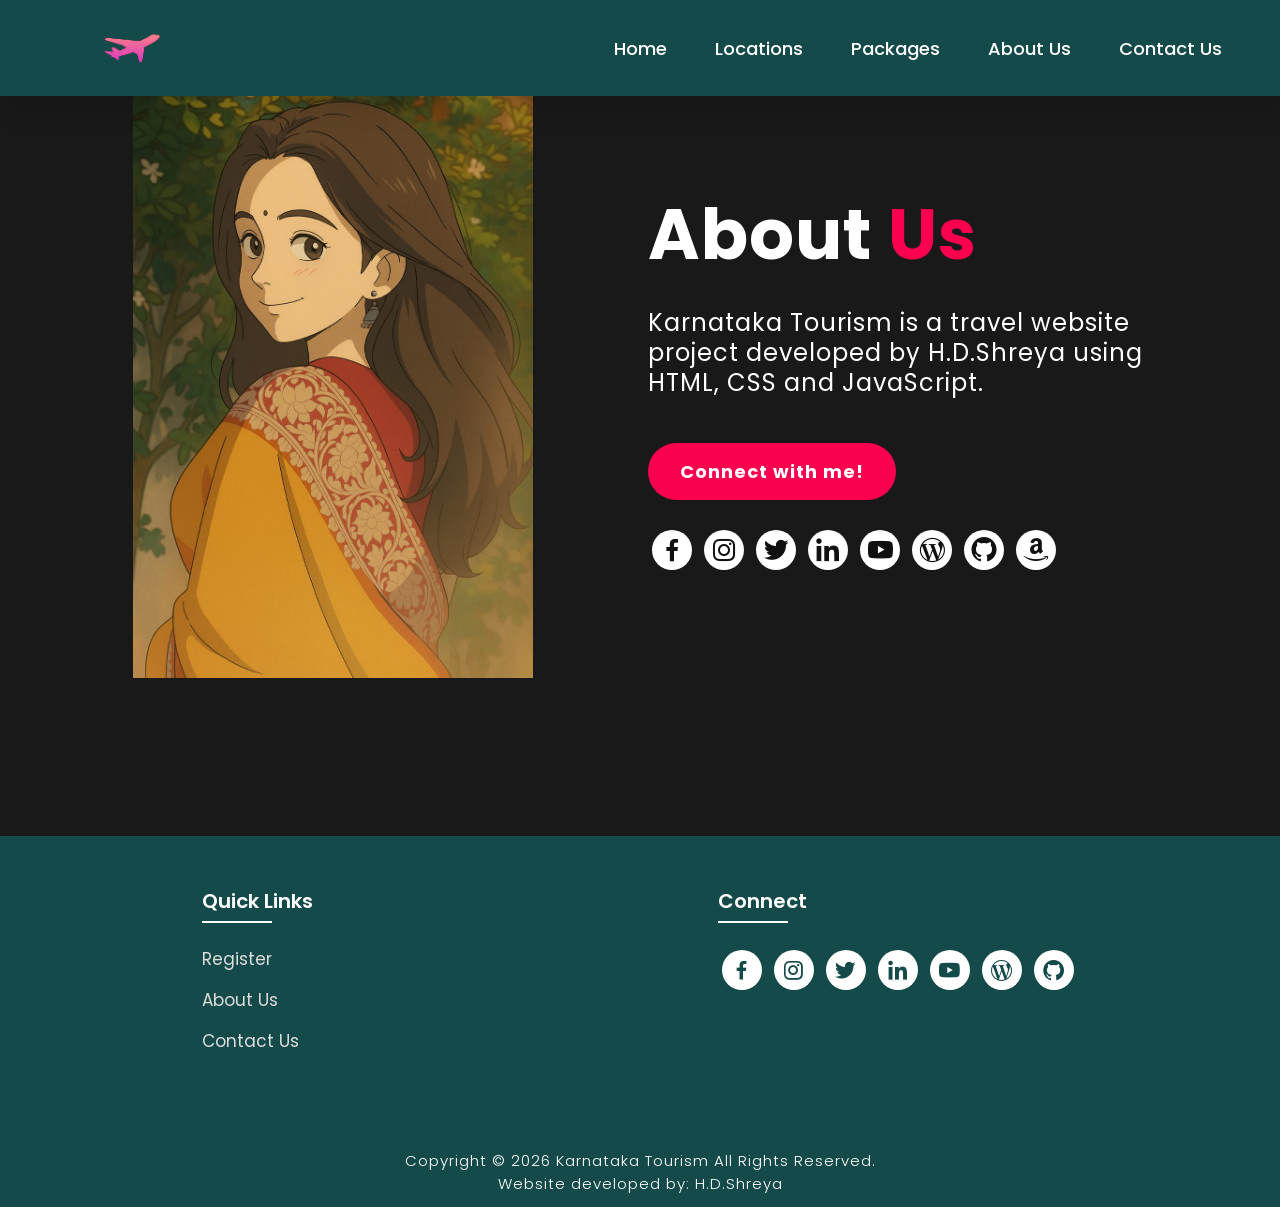
<file: about.html>
<!DOCTYPE html>
<html lang="en">
<head>
    <meta charset="UTF-8">
    <meta http-equiv="X-UA-Compatible" content="IE=edge">
    <meta name="viewport" content="width=device-width, initial-scale=1.0">
    <title>About Us</title>
    <link rel="icon" href="./files/logo.png">
    <link rel="stylesheet" type="text/css" href="css/style.css">
    <link rel="preconnect" href="https://fonts.googleapis.com">
    <link rel="preconnect" href="https://fonts.gstatic.com" crossorigin>
    <link href="https://fonts.googleapis.com/css2?family=Paytone+One&family=Poppins:wght@100;200;300;400;500;600;700;800;900&display=swap" rel="stylesheet">
    <link rel="stylesheet"
    href="https://unpkg.com/boxicons@latest/css/boxicons.min.css">
    
</head>
<body class="aboutbody">
        <nav>
            <img src="./files/logo.png" class="logo" alt="Logo" title="FirstFlight Travels">

            <ul class="navbar">
                <li>
                    <a href="./index.html">Home</a>
                    <a href="./index.html#locations">Locations</a>
                    <a href="./index.html#package">Packages</a>
                    <a href="./about.html">About Us</a>
                    <a href="./contact.html">Contact Us</a>
                </li>
            </ul>
        </nav>
        
    <section class="about">
           <div class="main">
            <img src="./files/aboutpic.jpeg" alt="My Photo">
            <div class="abt-text">
                <h1>About <span>Us</span></h1>
                <p> Karnataka Tourism is a travel website project developed by H.D.Shreya using HTML, CSS and JavaScript.</p>
                <a href="" class="connectbtn" target="_blank">Connect with me!</a>

                <div class="connect-section">

                    <div class="social-icons">
                        <a href="" target="_blank"><i class='bx bxl-facebook'></i></a>
                        <a href="" target="_blank"><i class='bx bxl-instagram' ></i></a>
                        <a href="" target="_blank"><i class='bx bxl-twitter' ></i></a>
                        <a href="" target="_blank"><i class='bx bxl-linkedin' ></i></a>
                        <a href="" target="_blank"><i class='bx bxl-youtube' ></i></a>
                        <a href="" target="_blank"><i class='bx bxl-wordpress' ></i></a>
                        <a href="" target="_blank"><i class='bx bxl-github'></i></a>
                        <a href="" target="_blank"><i class='bx bxl-amazon'></i></a>
                    </div>

                </div>
            </div>
            

           </div>
           

    </section>


    <!-- Footer -->

<!-- Footer -->

<section class="footer">
    <div class="foot">
        <div class="footer-content">
            
            <div class="footlinks">
                <h4>Quick Links</h4>
                <ul>
                    <li><a href="./register.html">Register</a></li>
                    <li><a href="./about.html">About Us</a></li>
                    <li><a href="./contact.html">Contact Us</a></li>
                </ul>
            </div>

            <div class="footlinks">
                <h4>Connect</h4>
                <div class="social">
                    <a href="" target="_blank"><i class='bx bxl-facebook'></i></a>
                    <a href="" target="_blank"><i class='bx bxl-instagram' ></i></a>
                    <a href="" target="_blank"><i class='bx bxl-twitter' ></i></a>
                    <a href="" target="_blank"><i class='bx bxl-linkedin' ></i></a>
                    <a href="" target="_blank"><i class='bx bxl-youtube' ></i></a>
                    <a href="" target="_blank"><i class='bx bxl-wordpress' ></i></a>
                    <a href="" target="_blank"><i class='bx bxl-github'></i></a>
                </div>
            </div>
            
        </div>
    </div>

    <div class="end">
        <p>Copyright © 2026 Karnataka Tourism All Rights Reserved.<br>Website developed by: H.D.Shreya</p>
    </div>
</section>

</body>
</html>
</file>
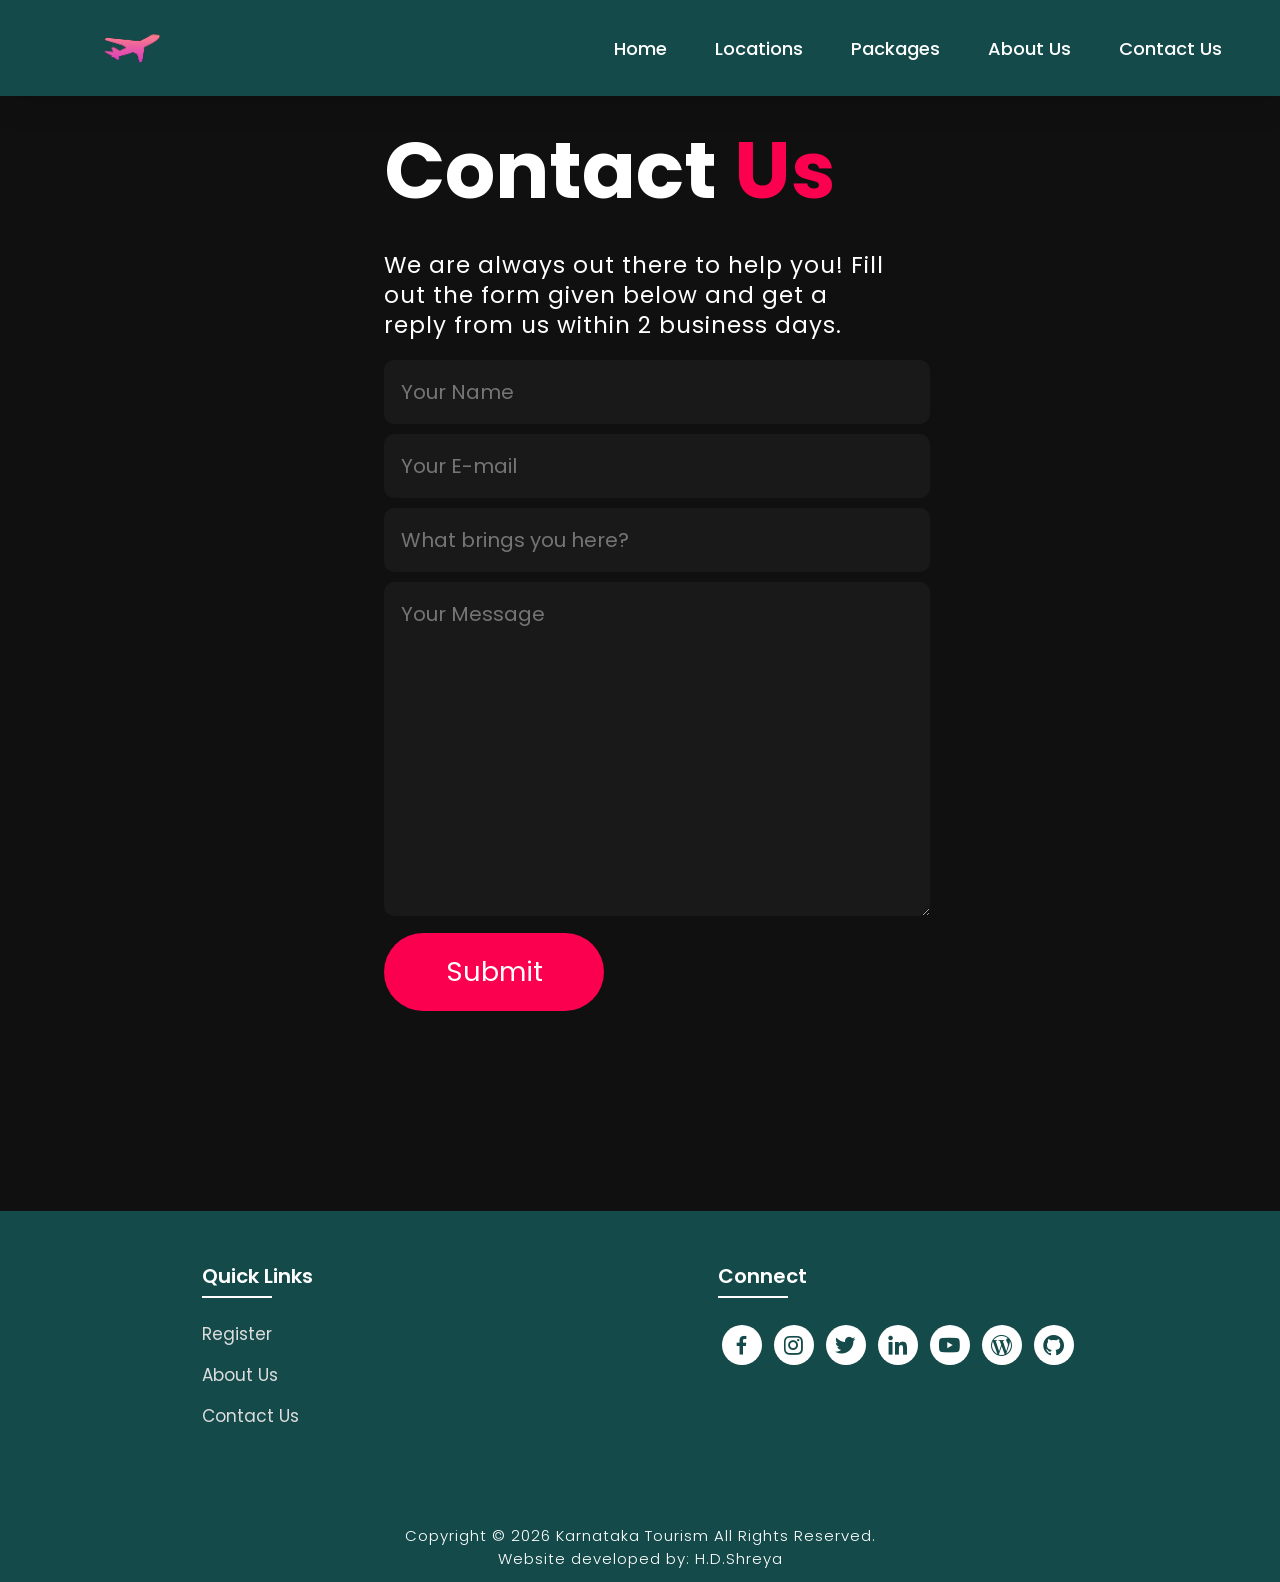
<file: contact.html>
<!DOCTYPE html>
<html lang="en">
<head>
    <meta charset="UTF-8">
    <meta http-equiv="X-UA-Compatible" content="IE=edge">
    <meta name="viewport" content="width=device-width, initial-scale=1.0">
    <title>Contact Us</title>
    <link rel="icon" href="./files/logo.png">
    <link rel="stylesheet" type="text/css" href="css/style.css">
    <link rel="preconnect" href="https://fonts.googleapis.com">
    <link rel="preconnect" href="https://fonts.gstatic.com" crossorigin>
    <link href="https://fonts.googleapis.com/css2?family=Paytone+One&family=Poppins:wght@100;200;300;400;500;600;700;800;900&display=swap" rel="stylesheet">   
    <link rel="stylesheet"
    href="https://unpkg.com/boxicons@latest/css/boxicons.min.css">
    
</head>

<body class="contactbody">
           <nav>
            <img src="./files/logo.png" class="logo" alt="Logo" title="FirstFlight Travels">

            <ul class="navbar">
                <li>
                    <a href="./index.html">Home</a>
                    <a href="./index.html#locations">Locations</a>
                    <a href="./index.html#package">Packages</a>
                    <a href="./about.html">About Us</a>
                    <a href="./contact.html">Contact Us</a>
                </li>
            </ul>
        </nav>

        <section class="contact">
            <div class="contact-form">
                <h1>Contact <span>Us</span></h1>
                <p>We are always out there to help you! Fill out the form given below and get a reply from us within 2 business days.</p>
            <form action="">
                <input type="text" name="myname" placeholder="Your Name" required>
                <input type="email" name="email" placeholder="Your E-mail" required>
                <input type="text" name="subject" placeholder="What brings you here?" required>
                <textarea name="message" cols="30" rows="10" placeholder="Your Message" required></textarea>
                <input type="submit" value="Submit" class="submit-btn">
            </form>
            </div>
            
        </section>

<!-- Footer -->

<section class="footer">
    <div class="foot">
        <div class="footer-content">
            
            <div class="footlinks">
                <h4>Quick Links</h4>
                <ul>
                    <li><a href="./register.html">Register</a></li>
                    <li><a href="./about.html">About Us</a></li>
                    <li><a href="./contact.html">Contact Us</a></li>
                </ul>
            </div>

            <div class="footlinks">
                <h4>Connect</h4>
                <div class="social">
                    <a href="" target="_blank"><i class='bx bxl-facebook'></i></a>
                    <a href="" target="_blank"><i class='bx bxl-instagram' ></i></a>
                    <a href="" target="_blank"><i class='bx bxl-twitter' ></i></a>
                    <a href="" target="_blank"><i class='bx bxl-linkedin' ></i></a>
                    <a href="" target="_blank"><i class='bx bxl-youtube' ></i></a>
                    <a href="" target="_blank"><i class='bx bxl-wordpress' ></i></a>
                    <a href="" target="_blank"><i class='bx bxl-github'></i></a>
                </div>
            </div>
            
        </div>
    </div>

    <div class="end">
        <p>Copyright © 2026 Karnataka Tourism All Rights Reserved.<br>Website developed by: H.D.Shreya</p>
    </div>
</section>

</body>
</html>
</file>
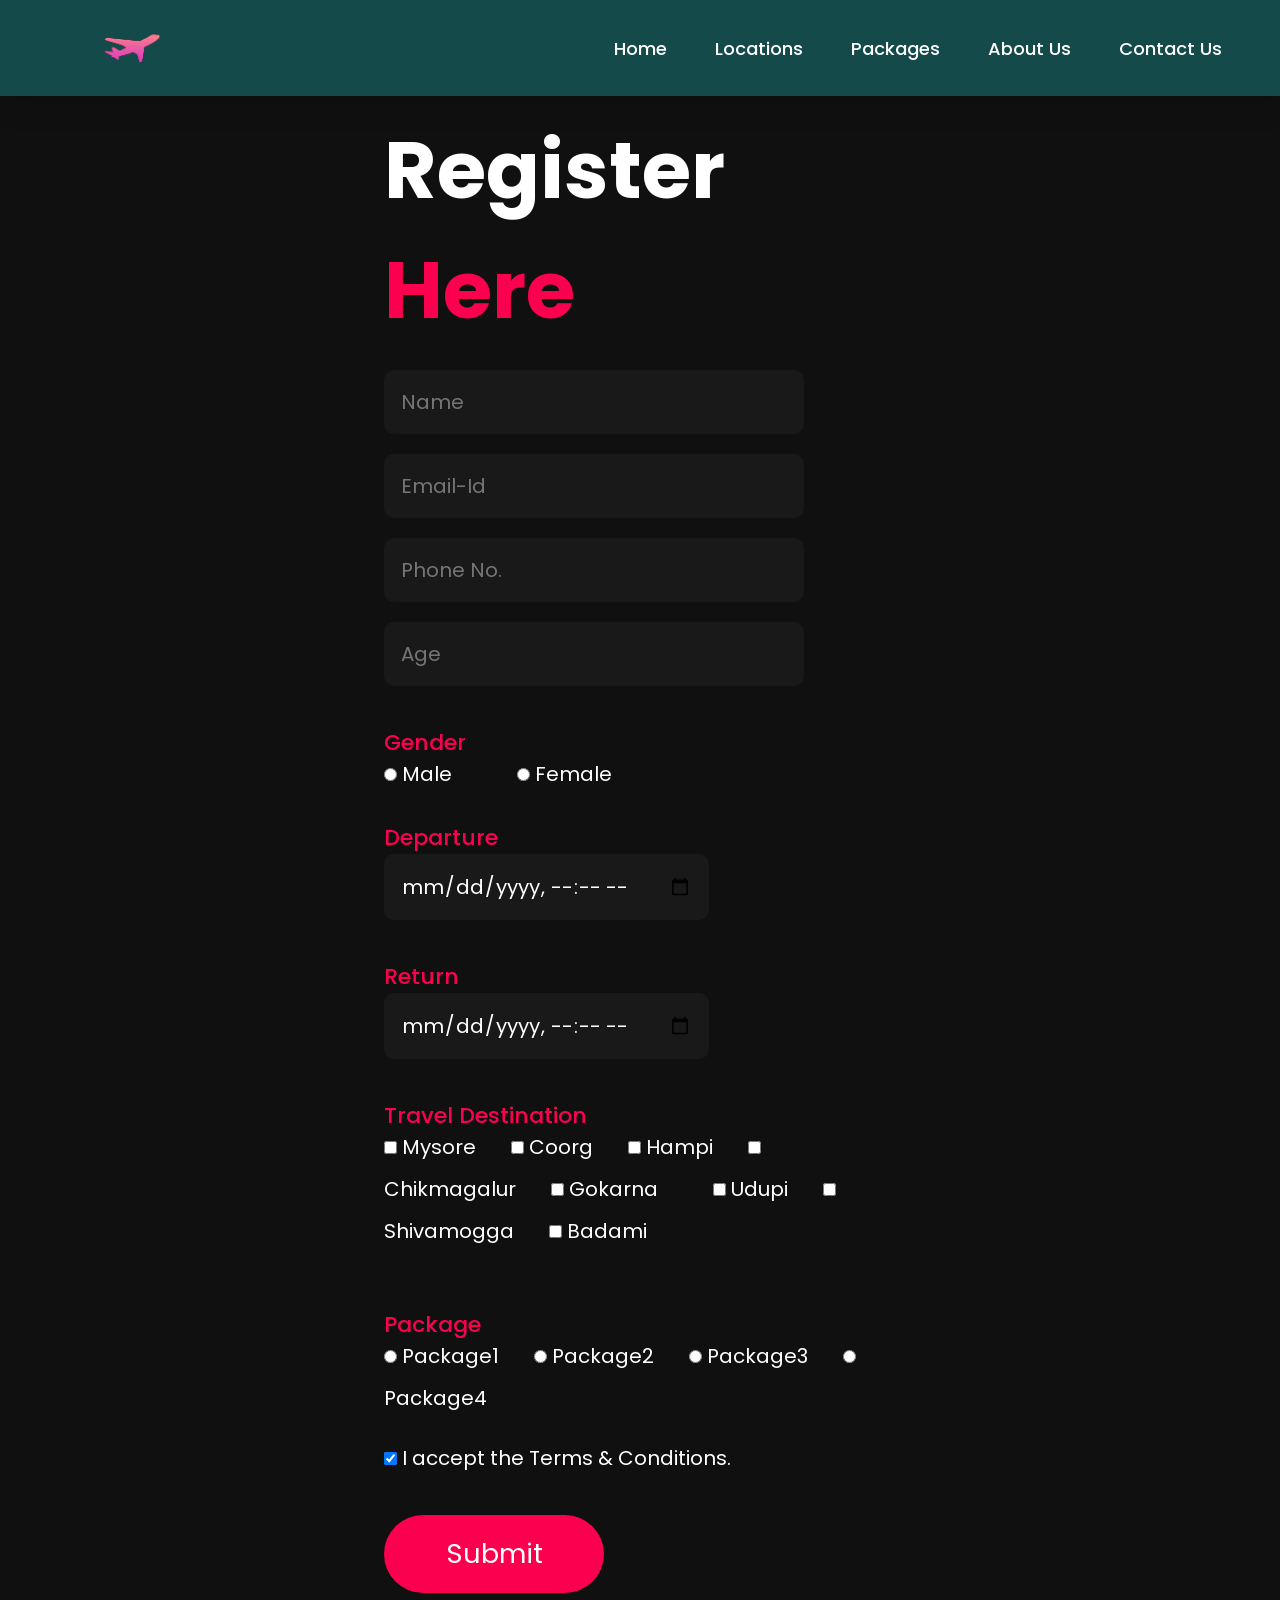
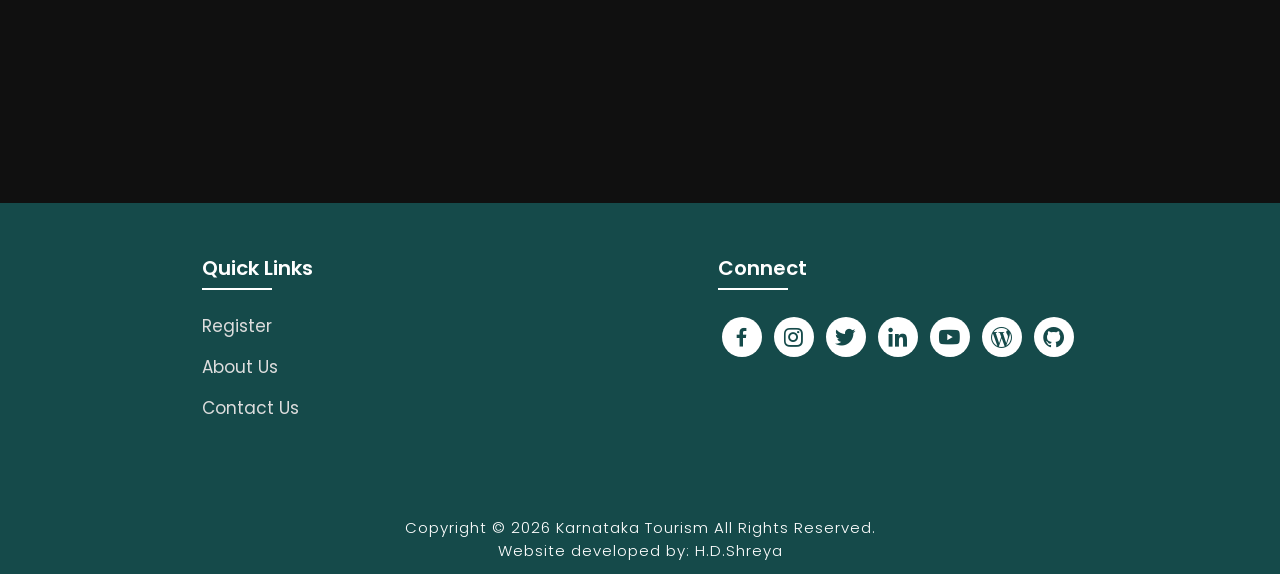
<file: register.html>
<!DOCTYPE html>
<html lang="en">
<head>
    <meta charset="UTF-8">
    <meta http-equiv="X-UA-Compatible" content="IE=edge">
    <meta name="viewport" content="width=device-width, initial-scale=1.0">
    <title>Register Here</title>
    <link rel="icon" href="./files/logo.png">
    <link rel="stylesheet" type="text/css" href="css/style.css">
    <link rel="preconnect" href="https://fonts.googleapis.com">
    <link rel="preconnect" href="https://fonts.gstatic.com" crossorigin>
    <link href="https://fonts.googleapis.com/css2?family=Paytone+One&family=Poppins:wght@100;200;300;400;500;600;700;800;900&display=swap" rel="stylesheet">
    <link rel="stylesheet"
    href="https://unpkg.com/boxicons@latest/css/boxicons.min.css">
</head>
<body class="register-body">

    <nav>
        <img src="./files/logo.png" class="logo" alt="Logo" title="FirstFlight Travels">

        <ul class="navbar">
            <li>
                <a href="./index.html">Home</a>
                <a href="./index.html#locations">Locations</a>
                <a href="./index.html#package">Packages</a>
                <a href="./about.html">About Us</a>
                <a href="./contact.html">Contact Us</a>
            </li>
        </ul>
    </nav>

    <section class="registration">
        <div class="register-form">
            <h1>Register <span>Here</span></h1>
            <form action="" onsubmit="return validateform()">

            <input type="text" name="myname1" placeholder="Name" id="name" required>
            <input type="email" name="myemail" placeholder="Email-Id" id="" required>
            <input type="tel" name="myphone" placeholder="Phone No." id="phonenum" required>
            <input type="number" name="myage" placeholder="Age" id="" required>
            <h4>Gender</h4>
            <input type="radio" name="mygender" id="" required> Male &nbsp; &nbsp; &nbsp; &nbsp; &nbsp; &nbsp; 
            <input type="radio" name="mygender" id=""> Female
            <h4>Departure</h4>
            <input type="datetime-local" name="departuredate" id="" required>
            <h4>Return</h4>
            <input type="datetime-local" name="returndate" id="" required>
            <h4>Travel Destination</h4>
            <input type="checkbox" name="td" id=""> Mysore &nbsp; &nbsp; &nbsp;
            <input type="checkbox" name="td" id=""> Coorg &nbsp; &nbsp; &nbsp;
            <input type="checkbox" name="td" id=""> Hampi &nbsp; &nbsp; &nbsp;
            <input type="checkbox" name="td" id=""> Chikmagalur &nbsp; &nbsp; &nbsp;
            <input type="checkbox" name="td" id=""> Gokarna &nbsp; &nbsp; &nbsp; &nbsp; &nbsp;
            <input type="checkbox" name="td" id=""> Udupi &nbsp; &nbsp; &nbsp; 
            <input type="checkbox" name="td" id=""> Shivamogga  &nbsp; &nbsp; &nbsp;
            <input type="checkbox" name="td" id=""> Badami &nbsp; &nbsp; &nbsp;
            <br> <br>
            <h4>Package</h4>
            <input type="radio" name="locations" id="loc1" required> Package1 &nbsp; &nbsp; &nbsp;
            <input type="radio" name="locations" id="loc1"> Package2 &nbsp; &nbsp; &nbsp;
            <input type="radio" name="locations" id="loc1"> Package3 &nbsp; &nbsp; &nbsp;
            <input type="radio" name="locations" id="loc1"> Package4 &nbsp; &nbsp; &nbsp;
            <br> <br> 
            <input type="checkbox" name="t&c" id="" checked required> I accept the Terms & Conditions.
            <br> <br> 
            <input type="submit" value="Submit" class="submitbtn">

        </form>
        </div>
    </section>

<!-- Footer -->

<section class="footer">
    <div class="foot">
        <div class="footer-content">
            
            <div class="footlinks">
                <h4>Quick Links</h4>
                <ul>
                    <li><a href="./register.html">Register</a></li>
                    <li><a href="./about.html">About Us</a></li>
                    <li><a href="./contact.html">Contact Us</a></li>
                </ul>
            </div>

            <div class="footlinks">
                <h4>Connect</h4>
                <div class="social">
                    <a href="" target="_blank"><i class='bx bxl-facebook'></i></a>
                    <a href="" target="_blank"><i class='bx bxl-instagram' ></i></a>
                    <a href="" target="_blank"><i class='bx bxl-twitter' ></i></a>
                    <a href="" target="_blank"><i class='bx bxl-linkedin' ></i></a>
                    <a href="" target="_blank"><i class='bx bxl-youtube' ></i></a>
                    <a href="" target="_blank"><i class='bx bxl-wordpress' ></i></a>
                    <a href="" target="_blank"><i class='bx bxl-github'></i></a>
                </div>
            </div>
            
        </div>
    </div>

    <div class="end">
        <p>Copyright © 2026 Karnataka Tourism All Rights Reserved.<br>Website developed by: H.D.Shreya</p>
    </div>
</section>

<!-- Javascript -->
<script>
    function validateform(){ 
        var tel=document.getElementById("phonenum").value;  

        if(tel.length<10){  
            alert("Phone number must be of atleast 10 digits!");  
            return false;  
        } else if(isNaN(tel)){
            alert("Phone number should not include character!");
            return false;
        }
        return true;
}  
</script>

</body>
</html>
</file>
<file: css/style.css>
*{
    padding:0;
    margin:0;
    box-sizing:border;
    font-family:'Poppins',sans-serif;
    text-decoration: none;
    list-style: none;
    scroll-behavior: smooth;
}

/* Home page */

.banner{
    width:100%;
    height: 100vh;
    overflow: hidden;
    display: flex;
    justify-content: center;
    align-items: center;
}

.banner video{
    position: absolute;
    top: 0;
    left: 0;
    object-fit: cover;
    width: 100%;
    height: 100%;
    pointer-events: none;
}

.content{
    position: relative;
    z-index: 1;
    width: 100%;
    height: 100vh;
    background-image: linear-gradient(rgba(1, 0, 5, 0.3),rgba(4, 1, 17, 0.3));



}

nav{
    width: 100%;
    position: fixed;
    background-color: rgb(21, 74, 74);
    box-shadow: 5px 5px 30px rgba(0, 0, 0, 15%);
    display: flex;
    align-items: center;
    justify-content: space-between;
}

nav .logo{
    width: 60px;
    margin: 2vh;
    margin-left: 8%;
}

nav ul li{
    list-style: none;
    display: inline-block;
    margin-left: 40px;
}

.navbar{
    display: flex;
    margin-right: 4vh;
}

.navbar a{
    color: white;
    font-size: 18px;
    padding: 10px 22px;
    border-radius: 4px;
    font-weight: 500;   
    text-decoration: none;
    transition: ease 0.40s;
}

.navbar a:hover,.navbar a.active{
    background: white;
    color: black;
    box-shadow: 5px 10px 30px rgb(85 85 85 / 20%);
    border-radius: 5px;
    
}

nav ul li a{
    text-decoration: none;
    color: rgb(255, 255, 255);
    font-size: 17px;
}

.title{
    text-decoration: none;
    /* display: inline-block; */
    font-size: 4vh;
    color: rgb(255, 255, 255);
    padding: 14px 17px;
    margin-top: 32vh;
    text-align: center;
    vertical-align: center;
}

.title h1{
    font-size: 10vh;
    text-shadow: 2px black;
    transition: ease 0.3s;
}

.title h1:hover{
    color:transparent;
    -webkit-text-stroke: 1px white;
    
}

.button{
    display: inline-block;
    margin-top:5vh;
    font-size: 25px;
    padding: 10px 30px;
    color: rgb(21, 74, 74);
    /* background-color:rgb(164, 44, 44); */
    background-color: white;
    border-radius: 20px;
    text-decoration: none;
    transition: ease 0.30s;
}

.button:hover{
    transform: scale(1.1);
    color: white;
    background-color: rgb(21, 74, 74);
    /* border: 2px solid rgb(42, 37, 68); */
    box-shadow: 5px 10px 30px rgba(0, 0, 0, 0.4);
    padding: 10px 30px;
}

/* Services */

.text h2{
    font-size: 40px;
    font-weight: 650;
    margin-top: 40px;
    margin-bottom: 10px;
    line-height: 2;
    text-align: center;
}

.rowitems{
    display: grid;
    grid-template-columns: repeat(auto-fit,minmax(100px,auto));
    gap: 25px;
    align-items: center;
    text-align: center;
    margin-top: 20px;
    margin-left: 30px ;
    margin-right: 30px;
    margin-bottom:10px ;
}

.container-box{
    border: 1px solid #d3d3d3;
    border-radius: 5px;
    padding: 50px 10px;
    transition: all 0.7s ease 0s;
    cursor: pointer;
}

.container-image img{
    height: 100px;
    width: 100px;
    padding: 10px;
    margin-bottom: 15px;
}

.container-box h4{
    font-size: 20px;
    margin-bottom: 5px;
    font-weight: 550;
}

.container-box p{
    font-size: 16px;
    color: #808080;
}

.container-box:hover{
    transform: translateX(3px);
    box-shadow: 5px 20px 50px rgba(78, 78, 78, 0.1);
    border: 1px solid transparent;
    border-radius: 0px;
}

/* Packages */

.package-title{
    text-align: center;
}

.package-title h2{
    font-size: 40px;
    font-weight: 650;
    padding-top: 75px;
    padding-bottom: 10px;
    line-height: 2;
}

.package-content{
    display: flex;
    justify-content: space-around;
    flex-wrap: wrap;
}

.image{
    position: relative;
    transition: all 0.3s cubic-bezier(0.445,0.05,0.55,0.95);
    cursor: pointer;
    filter: brightness(95%);
}

.image img{
    width: 100%;
    height: 500px;
    border-radius: 30px;
}

.image h3{
    color: white;
    position: absolute;
    font-size: 30px;
    font-weight: 600;
    text-align: center;
    top: 10px;
    right: 20px;
}

.dest-content{
    display: flex;
    flex-wrap: wrap;
    justify-content: space-between;
    align-items: center;
    padding-top: 15px;
    margin-bottom: 50px;
}

.location h4{
    font-size: 25px;
    letter-spacing: 1px;
    font-weight: 600;
    margin-bottom: 2px;
}

.pac-details li{
    font-size: 19px;
    color: #4c4c4c;
    margin-left: 15px;
    margin-bottom: 2px;
    list-style-type: disc;
}

.image:hover{
    filter: brightness(120%);
    transform: scale(1.03);
}

/* Locations */

.location-content{
    display: flex;
    justify-content: space-around;
    flex-wrap: wrap;
}

.col-content{
    position: relative;
    filter:brightness(95%);
    transition: all 0.3s cubic-bezier(0.445,0.05,0.55,0.95);

}

.col-content img{
    margin-bottom: 40px;
    height: 500px;
    border-radius: 27px;
    width: 100%;
    
}

.col-content h5{
    position: absolute;
    font-size: 25px;
    color: white;
    font-weight: 500;
    left: 20px;
    bottom: 105px;
    cursor: pointer;
}

.col-content p{
    position: absolute;
    font-size: 20px;
    color: white;
    left: 20px;
    bottom: 80px;
    cursor: pointer;
}

.col-content:hover{
    filter: brightness(120%);
    transform: scale(1.03);
    cursor: pointer;
}

/* Gallery Section */
.gallery {
  padding: 50px 0;
  text-align: center;
  background: #f9f9f9;
}

.gallery h1 {
  font-size: 2rem;
  margin-bottom: 20px;
  font-weight: 600;
  color: #333;
}

.gallery-list {
  display: flex;
  flex-wrap: wrap;
  justify-content: center;
  gap: 20px; /* spacing between images */
  list-style: none;
  padding: 0;
  margin: 0;
}

.gallery-item {
  flex: 1 1 200px; /* responsive sizing */
  max-width: 250px;
  border-radius: 8px;
  overflow: hidden;
  box-shadow: 0 4px 8px rgba(0,0,0,0.1);
  transition: transform 0.3s ease;
}

.gallery-item:hover {
  transform: scale(1.05);
}

.gallery-image img {
  width: 100%;
  height: auto;
  display: block;
}

/* Newsletter */

.newsletter{
    display: flex;
    flex-wrap: wrap;
    align-items: center;
    justify-content: space-around;
}

.newstext h2{
    margin-top: 100px;
    font-size: 38px;
}

.newstext p{
    font-size: 20px;
    color: #4c4c4c;
}

.newsletter form{
    margin-top: 100px;
    width: 100%;
    position: relative;
}

.newsletter form input:first-child{
    display: inline-block;
    width: 300px;
    font-size: 17px;
    outline: none;
    border: none;
    border-radius: 20px;
    padding: 20px 150px 20px 30px;
    box-shadow: 5px 10px 30px rgb(85 85 85 / 20%);
}

.newsletter form input:last-child{
    display: inline-block;
    position: absolute;
    outline: none;
    border: 2px solid transparent;
    border-radius: 20px;
    color: white;
    background-color: rgb(21, 74, 74);
    padding: 14px 30px;
    cursor: pointer;
    font-size: 17px;
    font-weight: 450;
    top: 6px;
    right: 6px;
    transition: ease 0.30s;
}

.newsletter form input:last-child:hover{
    border: 2px solid rgb(21, 74, 74);
    background-color: white;
    color: rgb(21, 74, 74);
}


/* Footer */

.footer{
    margin-top: 80px;
    background-color: rgb(21, 74, 74);
}

.foot{
    padding: 20px 0;
}

.footer-content{
    display: flex;
    flex-wrap: wrap;
    justify-content: space-around;
    
}

.footlinks h4{
    margin-top: 30px;
    font-size: 20px;
    font-weight: 600;
    color: white;
    margin-bottom: 30px;
    position: relative;
}


.footlinks h4::before{
    content: "";
    position: absolute;
    height: 2px;
    width: 70px;
    left: 0;
    bottom: -7px;
    background: white;
}

.footlinks ul li{
    margin-bottom: 15px;
}

.footlinks ul li a{
    font-size: 17px;
    color: #dddddd;
    display: block;
    transition: ease 0.30s;
}

.footlinks ul li a:hover{
    transform: translate(6px);
    color: white;
}

.social a{
    font-size: 25px;
    margin: 4px;
    height: 40px;
    width: 40px;
    color: rgb(21, 74, 74);
    background-color: white;
    display: inline-flex;
    justify-content: center;
    align-items: center;
    border-radius: 20px;
    transition: ease 0.30s;
}

.social a:hover{
    transform: scale(1.2);
}

.end{
    text-align: center;
    padding-top: 60px;
    padding-bottom: 12px;
}

.end p{
    font-size: 15px;
    color: white;
    letter-spacing: 1px;
    font-weight: 300;
}

/* About Us */

.aboutbody{
    background-color: #191919;
}

.about{
    width: 100%;
    padding: 78px 0px;
}

.about img{
    height: auto;
    width: 400px;
}

.abt-text{
    width: 500px;
}

.abt-text h1{
    font-size: 70px;
    color: white;
    margin-bottom: 20px;
    letter-spacing: 1px;
}

.abt-text h1 span{
    color: #fc0050;
    letter-spacing: 1px;
}

.abt-text p{
    color: white;
    font-size: 24px;
    margin-bottom: 45px;
    line-height: 30px;
    letter-spacing: 1px;
}

.main{
    width: 1130px;
    max-width: 95%;
    margin: 0 auto;
    display: flex;
    align-items: center;
    justify-content: space-around;
}

.connectbtn{
    display: inline-block;
    background-color: #fc0050;
    font-size: 18px;
    color: white;
    font-weight: bold;
    padding: 13px 30px;
    border-radius: 30px;
    transition: ease 0.4s;
    border: 2px solid transparent;
    letter-spacing: 1px;
}

.connectbtn:hover{
    background-color: transparent;
    border: 2px solid #fc0050;
    transform: scale(1.1);
}

.connect-section{
    margin-top: 26px;
}


.social-icons a{
    height: 40px;
    width: 40px;
    margin: 4px;
    font-size: 30px;
    color: #101010;
    background-color: white;
    border-radius: 20px;
    display: inline-flex;
    justify-content: center;
    align-items: center;
    transition: ease 0.30s;
}

.social-icons a:hover{
    transform: scale(1.2);
}

/* Contact Us */

.contactbody{
    background-color: #101010;
    background-repeat: no-repeat;
    background-size: cover;
    
}

.contact{
    padding: 110px 30%;
    height: 100%;
    min-height: 100vh;
}

.contact-form h1{
    font-size: 80px;
    color: white;
    margin-bottom: 20px;
}

.contact-form h1 span{
    color:#fc0050;
}

.contact-form p{
    color: white;
    line-height: 30px;
    letter-spacing: 1px;
    font-size: 23px;
    margin-bottom: 20px;
}


.contact-form form input,form textarea{
    width: 100%;
    padding: 17px;
    border: none;
    outline: none;
    background-color: #191919;
    font-size: 20px;
    color: white;
    margin-bottom: 10px;
    border-radius: 10px;
}

.contact-form form .submit-btn{
    display: inline-block;
    background-color: #fc0050;
    font-size: 27px;
    font-weight: 600px;
    border: 2px solid transparent;
    border-radius: 40px;
    width: 220px;
    cursor: pointer;
    transition: ease 0.30s;

}

.contact-form form .submit-btn:hover{
    border: 2px solid #fc0050;
    background-color: transparent;
    transform: scale(1.1);

}

/* Registration Form */

.register-body{
    background-color: #101010;
    background-repeat: no-repeat;
    background-size: cover;

}

.registration{
    padding: 110px 30%;
    height: 100%;
    min-height: 100vh;
}

.register-form h1{
    font-size: 80px;
    color: white;
    margin-bottom: 20px;
}
.register-form h1 span{
    color: #fc0050;
}

.register-form{
    color: white;
    font-size: 20px;
}

.register-form form input{
    color: white;
    padding: 17px;
    background-color: #191919;
    font-size: 20px;
    outline: none;
    border: none;
    border-radius: 10px;
    margin-bottom: 20px;
    
}
.register-form h4{
    font-size: 22px;
    font-weight: 500;
    margin-top: 20px;
    color: #fc0050;
}


.register-form form .submitbtn{
    display: inline-block;
    background-color: #fc0050;
    font-size: 27px;
    font-weight: 600px;
    border: 2px solid transparent;
    border-radius: 60px;
    width: 220px;
    cursor: pointer;
    transition: ease 0.30s;
}

.register-form form .submitbtn:hover{
    border: 2px solid #fc0050;
    background-color: transparent;
    transform: scale(1.1);
}


.location-body{
    background-color: #191919;
    color: white;
}

.location-section{
    padding: 110px;
    height: 100%;
    min-height: 100vh;
}

.location-heading h1{
    margin-top: 20px;
    font-size: 60px;
    margin-bottom: 20px;
}

.location-heading h1 span{
    color: #fc0050;
}

.location-detail h1{
    padding-top: 60px;
    color: #fc0050;
    font-size: 40px;
}

.location-detail p{
    font-size: 20px;
    margin-top: 40px;
    margin-bottom: 10px;
}

.location-img img{
    height: 400px;
    width: 400px;
    margin-top: 30px;
    margin-bottom: 30px;
}

.stars i{
    font-size: 20px;
    color: rgb(197, 167, 44);
}
</file>
